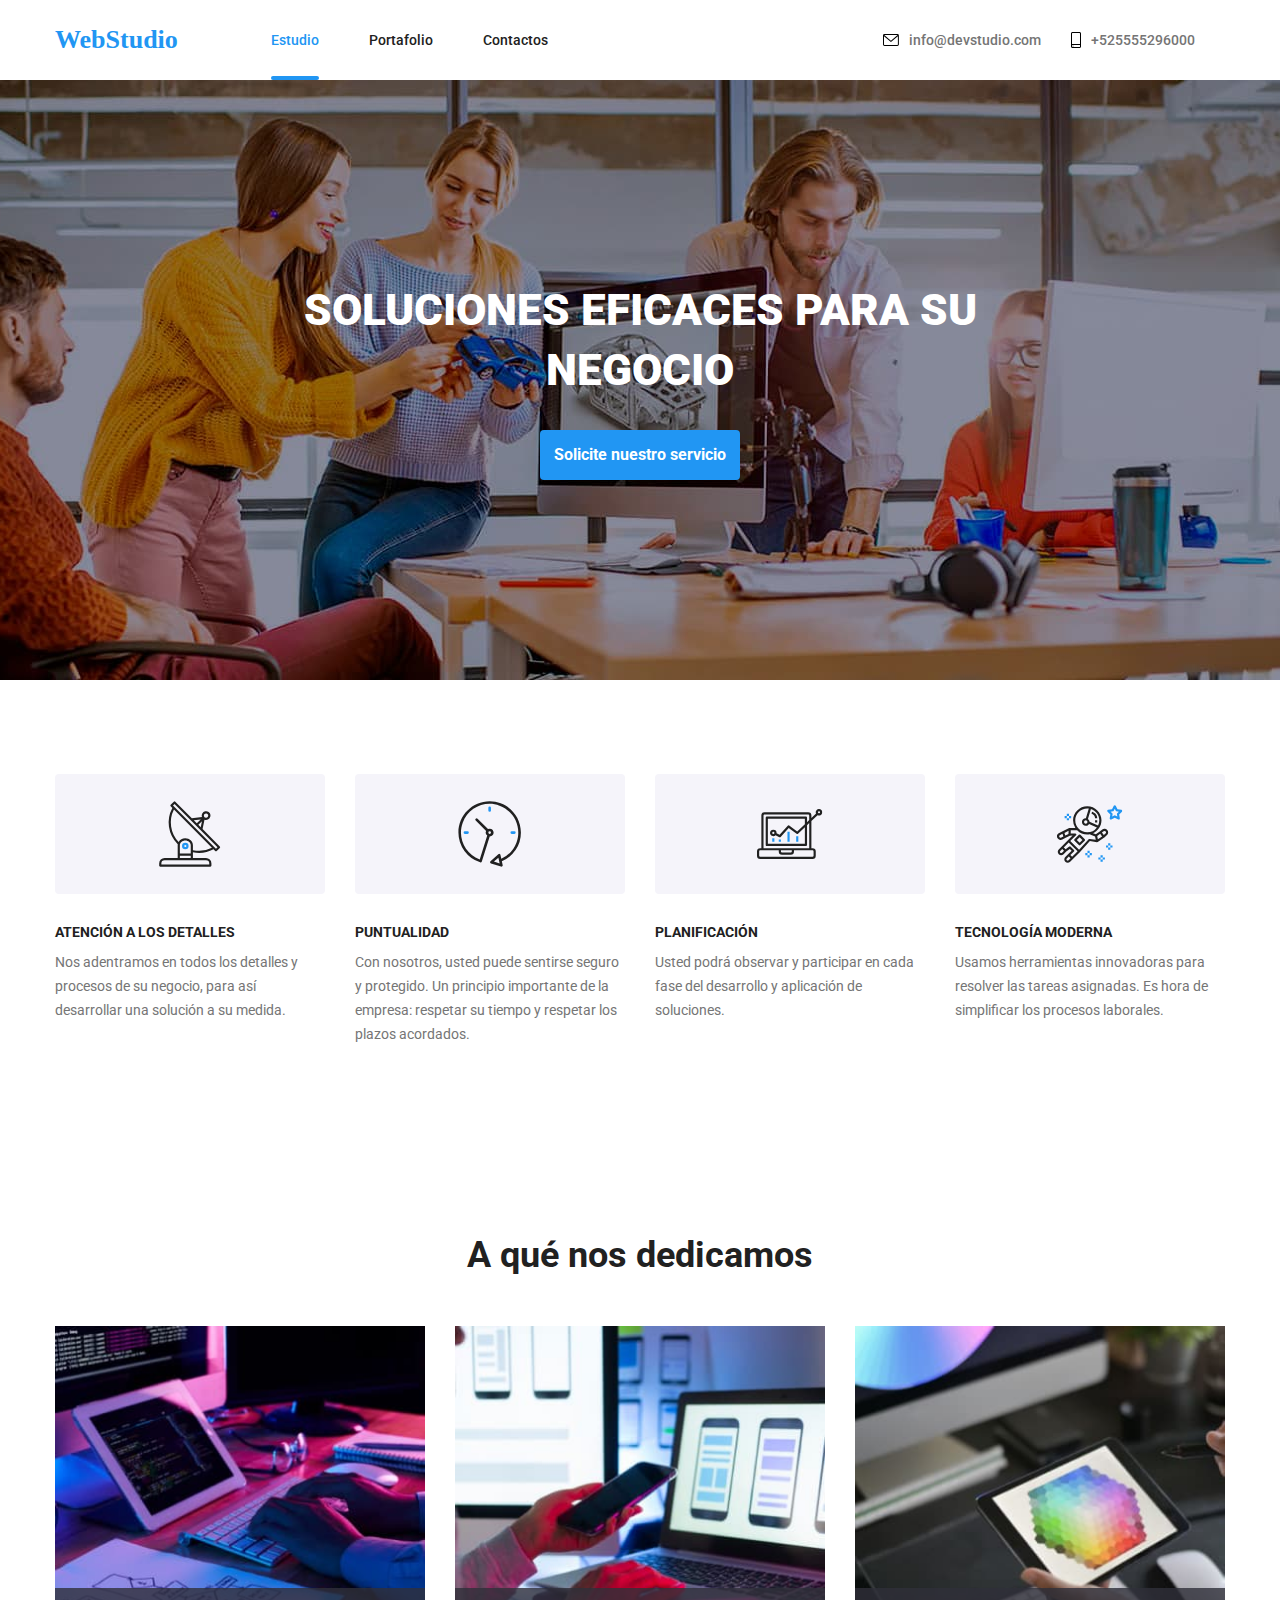
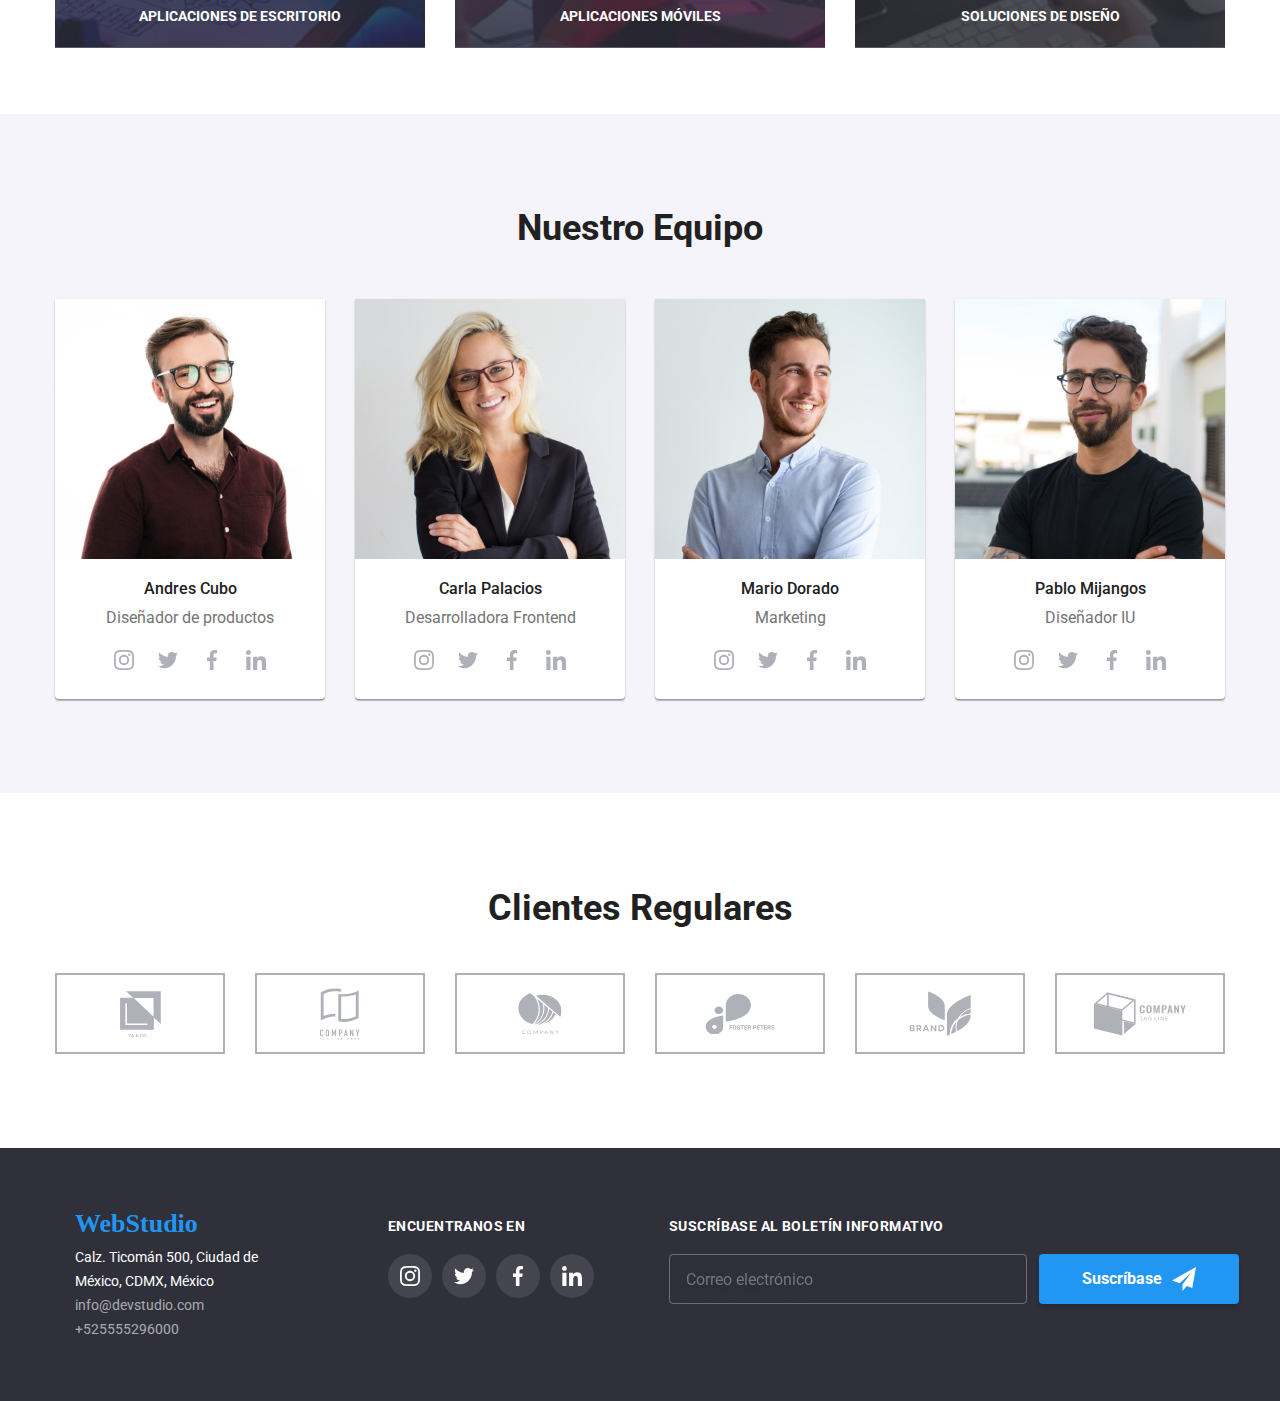
<file: index.html>
<!DOCTYPE html>
<html lang="en">
  <head>
    <meta charset="UTF-8" />
    <meta http-equiv="X-UA-Compatible" content="IE=edge" />
    <meta name="viewport" content="width=device-width, initial-scale=1.0" />
    <link rel="stylesheet" href="./css/main.min.css" />
    <link rel="preconnect" href="https://fonts.googleapis.com" />
    <link rel="preconnect" href="https://fonts.gstatic.com" crossorigin />
    <link
      href="https://fonts.googleapis.com/css2?family=Roboto:ital,wght@0,100;0,300;0,400;0,500;0,700;0,900;1,100;1,300;1,400;1,500;1,700;1,900&display=swap"
      rel="stylesheet"
    />
    <link
      rel="stylesheet"
      href="https://cdnjs.cloudflare.com/ajax/libs/modern-normalize/1.0.0/modern-normalize.min.css"
    />
    <title>Web Studio</title>
  </head>
  <body>
    <!-- Main navigation -->
    <header class="header">
      <div class="header__container container">
        <nav class="header__nav">
          <a href="./index.html" class="logo">WebStudio</a>
          <ul class="header__navigation list">
            <li class="header__list">
              <a
                href="./index.html"
                class="header__link header__link--current link"
                >Estudio</a
              >
            </li>
            <li class="header__list">
              <a href="./portfolio.html" class="header__link link"
                >Portafolio
              </a>
            </li>
            <li><a href="#" class="header__link link">Contactos</a></li>
          </ul>
        </nav>
        <ul class="contact list">
          <li class="contact__list">
            <a
              href="mailto:info@devstudio.com "
              class="contact__link contact__link--current link"
              ><svg class="contact__icon" width="16" height="12">
                <use href="./icons.svg#mail"></use>
              </svg>
              info@devstudio.com
            </a>
          </li>
          <li class="contact__list">
            <a
              href="tel:+525555296000"
              class="contact__link contact__link--current link"
              ><svg class="contact__icon" width="10" height="16">
                <use href="./icons.svg#smartphone"></use>
              </svg>
              +525555296000</a
            >
          </li>
        </ul>
      </div>
    </header>
    <main class="main">
      <!-- Seleccion servicio -->

      <section class="hero">
        <div class="hero__container">
          <h1 class="hero__title">SOLUCIONES EFICACES PARA SU NEGOCIO</h1>
          <button type="button" class="hero__button btn" data-modal-open>
            Solicite nuestro servicio
          </button>
          <div class="backdrop is-hidden" data-modal>
            <div class="modal">
              <button type="button" class="modal__close" data-modal-close>
                <svg width="11" height="11">
                  <use href="./symbol-defs.svg#icon-Vector"></use>
                </svg>
              </button>
              <form>
                <p class="modal__title">
                  Deje sus datos, nos contactaremos con usted
                </p>
                <div class="modal__container">
                  <label class="modal__label" for="name">Nombre</label>
                  <div class="modal__icon">
                    <input
                      class="modal__input"
                      type="text"
                      id="name"
                      required
                    />
                    <svg class="modal__svg" width="12" height="12">
                      <use
                        href="./images/icon-svg/symbol-defs.svg#icon-person"
                      ></use>
                    </svg>
                  </div>
                </div>
                <div class="modal__container">
                  <label class="modal__label" for="tel">Teléfono</label>
                  <div class="modal__icon">
                    <input
                      class="modal__input"
                      type="number"
                      id="tel"
                      required
                    />
                    <svg class="modal__svg" width="13" height="13">
                      <use
                        href="./images/icon-svg/symbol-defs.svg#icon-telephone"
                      ></use>
                    </svg>
                  </div>
                </div>
                <div class="modal__container">
                  <label class="modal__label" for="email">E-mail</label>
                  <div class="modal__icon">
                    <input
                      class="modal__input"
                      type="email"
                      id="email"
                      required
                    />
                    <svg class="modal__svg" width="15" height="12">
                      <use
                        href="./images/icon-svg/symbol-defs.svg#icon-card"
                      ></use>
                    </svg>
                  </div>
                </div>
                <div class="modal__commet">
                  <label class="modal__label" for="comment">Comentarios</label>
                  <textarea
                    class="modal__textarea"
                    name="comment"
                    id="comment"
                    placeholder="Introduzca el texto"
                  ></textarea>
                </div>
                <div>
                  <label class="modal__checkbox">
                    <input
                      class="modal__checked"
                      type="checkbox"
                      name="checked"
                      value="agreed"
                    />
                    <span class="checkbox">
                      <svg class="checkbox__svg" width="16" height="15">
                        <use
                          href="./images/icon-svg/checkbox.svg#checked"
                        ></use>
                      </svg>
                    </span>
                    <span class="checkbox__validation">
                      Estoy de acuerdo con el boletín informativo y acepto los
                      Términos y Condiciones
                    </span>
                  </label>
                </div>
                <div class="modal__submit">
                  <button class="modal__button btn" type="submit">
                    Enviar
                  </button>
                </div>
              </form>
            </div>
          </div>
        </div>
      </section>

      <!-- Features services -->
      <section class="features section">
        <div class="features__container container">
          <ul class="features__list list">
            <li class="features__item item">
              <div class="features__icon">
                <svg width="65.32" height="70">
                  <use href="./icons.svg#antenna"></use>
                </svg>
              </div>
              <h3 class="features__title">ATENCIÓN A LOS DETALLES</h3>
              <p class="features__paragraph">
                Nos adentramos en todos los detalles y procesos de su negocio,
                para así desarrollar una solución a su medida.
              </p>
            </li>

            <li class="features__item item">
              <div class="features__icon">
                <svg width="65.32" height="70">
                  <use href="./icons.svg#clock"></use>
                </svg>
              </div>
              <h3 class="features__title">PUNTUALIDAD</h3>
              <p class="features__paragraph">
                Con nosotros, usted puede sentirse seguro y protegido. Un
                principio importante de la empresa: respetar su tiempo y
                respetar los plazos acordados.
              </p>
            </li>

            <li class="features__item item">
              <div class="features__icon">
                <svg width="65.32" height="70">
                  <use href="./icons.svg#diagram"></use>
                </svg>
              </div>
              <h3 class="features__title">PLANIFICACIÓN</h3>
              <p class="features__paragraph">
                Usted podrá observar y participar en cada fase del desarrollo y
                aplicación de soluciones.
              </p>
            </li>

            <li class="features__item item">
              <div class="features__icon">
                <svg width="65.32" height="70">
                  <use href="./icons.svg#astronaut"></use>
                </svg>
              </div>
              <h3 class="features__title">TECNOLOGÍA MODERNA</h3>
              <p class="features__paragraph">
                Usamos herramientas innovadoras para resolver las tareas
                asignadas. Es hora de simplificar los procesos laborales.
              </p>
            </li>
          </ul>
        </div>
      </section>

      <!-- A que se dedica la empresa, servicios-->
      <section class="services section">
        <div class="services__container">
          <h2 class="services__title">A qué nos dedicamos</h2>
          <ul class="services__list list">
            <li class="services__item">
              <div class="services__card">
                <img src="./images/computador.jpg" alt="pc-portatil" />
                <div class="services__footer">
                  <p>APLICACIONES DE ESCRITORIO</p>
                </div>
              </div>
            </li>
            <li class="services__item">
              <div class="services__card">
                <img src="./images/celular.jpg" alt="smartphone" />
                <div class="services__footer">
                  <p>APLICACIONES MÓVILES</p>
                </div>
              </div>
            </li>
            <li class="services__item">
              <div class="services__card">
                <img src="./images/tablet.jpg" alt="tablet" />
                <div class="services__footer">
                  <p>SOLUCIONES DE DISEÑO</p>
                </div>
              </div>
            </li>
          </ul>
        </div>
      </section>
      <!-- Personas que conforman el equipo de la empresa -->
      <section class="team section">
        <div class="team__container">
          <h2 class="team__title">Nuestro Equipo</h2>
          <ul class="team__list list">
            <li class="team__item item">
              <div class="team__card">
                <img src="images/imagen 1.jpg" alt="equipo1" />
                <div class="team__footer">
                  <h2 class="team__name">Andres Cubo</h2>
                  <p class="team__paragraph">Diseñador de productos</p>
                  <ul class="team__svg list">
                    <li>
                      <a href="#" class="team__link team__link--circle"
                        ><svg width="20" height="20">
                          <use href="./icons.svg#instagram "></use>
                        </svg>
                      </a>
                    </li>
                    <li>
                      <a href="#" class="team__link team__link--circle">
                        <svg width="20" height="20">
                          <use href="./icons.svg#twitter"></use>
                        </svg>
                      </a>
                    </li>
                    <li>
                      <a href="#" class="team__link team__link--circle">
                        <svg width="20" height="20">
                          <use href="./icons.svg#facebook"></use>
                        </svg>
                      </a>
                    </li>
                    <li>
                      <a href="#" class="team__link team__link--circle">
                        <svg width="20" height="20">
                          <use href="./icons.svg#linkedin"></use>
                        </svg>
                      </a>
                    </li>
                  </ul>
                </div>
              </div>
            </li>
            <li class="item">
              <div class="team__card">
                <img src="images/imagen 2.jpg" alt="equipo2" />
                <div class="team__footer">
                  <h2 class="team__name">Carla Palacios</h2>
                  <p class="team__paragraph">Desarrolladora Frontend</p>
                  <ul class="team__svg list">
                    <li>
                      <a href="#" class="team__link team__link--circle"
                        ><svg width="20" height="20">
                          <use href="./icons.svg#instagram "></use>
                        </svg>
                      </a>
                    </li>
                    <li>
                      <a href="#" class="team__link team__link--circle">
                        <svg width="20" height="20">
                          <use href="./icons.svg#twitter"></use>
                        </svg>
                      </a>
                    </li>
                    <li>
                      <a href="#" class="team__link team__link--circle">
                        <svg width="20" height="20">
                          <use href="./icons.svg#facebook"></use>
                        </svg>
                      </a>
                    </li>
                    <li>
                      <a href="#" class="team__link team__link--circle">
                        <svg width="20" height="20">
                          <use href="./icons.svg#linkedin"></use>
                        </svg>
                      </a>
                    </li>
                  </ul>
                </div>
              </div>
            </li>
            <li class="item">
              <div class="team__card">
                <img src="images/imagen 4.jpg" alt="equipo4" />
                <div class="team__footer">
                  <h2 class="team__name">Mario Dorado</h2>
                  <p class="team__paragraph">Marketing</p>
                  <ul class="team__svg list">
                    <li>
                      <a href="#" class="team__link team__link--circle"
                        ><svg width="20" height="20">
                          <use href="./icons.svg#instagram "></use>
                        </svg>
                      </a>
                    </li>
                    <li>
                      <a href="#" class="team__link team__link--circle">
                        <svg width="20" height="20">
                          <use href="./icons.svg#twitter"></use>
                        </svg>
                      </a>
                    </li>
                    <li>
                      <a href="#" class="team__link team__link--circle">
                        <svg width="20" height="20">
                          <use href="./icons.svg#facebook"></use>
                        </svg>
                      </a>
                    </li>
                    <li>
                      <a href="#" class="team__link team__link--circle">
                        <svg width="20" height="20">
                          <use href="./icons.svg#linkedin"></use>
                        </svg>
                      </a>
                    </li>
                  </ul>
                </div>
              </div>
            </li>
            <li class="item">
              <div class="team__card">
                <img src="images/imagen 3.jpg" alt="equipo3" />
                <div class="team__footer">
                  <h2 class="team__name">Pablo Mijangos</h2>
                  <p class="team__paragraph">Diseñador IU</p>
                  <ul class="team__svg list">
                    <li>
                      <a href="#" class="team__link team__link--circle"
                        ><svg width="20" height="20">
                          <use href="./icons.svg#instagram "></use>
                        </svg>
                      </a>
                    </li>
                    <li>
                      <a href="#" class="team__link team__link--circle">
                        <svg width="20" height="20">
                          <use href="./icons.svg#twitter"></use>
                        </svg>
                      </a>
                    </li>
                    <li>
                      <a href="#" class="team__link team__link--circle">
                        <svg width="20" height="20">
                          <use href="./icons.svg#facebook"></use>
                        </svg>
                      </a>
                    </li>
                    <li>
                      <a href="#" class="team__link team__link--circle">
                        <svg width="20" height="20">
                          <use href="./icons.svg#linkedin"></use>
                        </svg>
                      </a>
                    </li>
                  </ul>
                </div>
              </div>
            </li>
          </ul>
        </div>
      </section>
      <!-- Clientes regulares -->
      <section class="customers section">
        <div class="customers__container container">
          <h2 class="customers__title">Clientes Regulares</h2>
          <ul class="customers__list list">
            <li class="customers__item">
              <a href="#" class="customers__link">
                <svg width="41" height="46.7">
                  <use href="./icons.svg#yaco"></use>
                </svg>
              </a>
            </li>
            <li class="customers__item">
              <a href="#" class="customers__link">
                <svg width="40" height="52">
                  <use href="./icons.svg#comp-tagline-here"></use>
                </svg>
              </a>
            </li>
            <li class="customers__item">
              <a href="#" class="customers__link">
                <svg width="43.46" height="41.18">
                  <use href="./icons.svg#comp"></use>
                </svg>
              </a>
            </li>
            <li class="customers__item">
              <a href="#" class="customers__link">
                <svg width="84.44" height="40.62">
                  <use href="./icons.svg#foster-peters"></use>
                </svg>
              </a>
            </li>
            <li class="customers__item">
              <a href="#" class="customers__link">
                <svg width="62.54" height="45.43">
                  <use href="./icons.svg#brand"></use>
                </svg>
              </a>
            </li>
            <li class="customers__item">
              <a href="#" class="customers__link">
                <svg width="93.79" height="43.93">
                  <use href="./icons.svg#comp-tagline"></use>
                </svg>
              </a>
            </li>
          </ul>
        </div>
      </section>
    </main>

    <!-- Footer -->
    <footer class="footer">
      <div class="footer__text container">
        <div class="footer__container">
          <a href="./index.html" class="footer__logo">WebStudio</a>
          <address class="address">
            <ul class="address__list list">
              <li class="address__location">
                <a
                  href="Calz. Ticomán 500, Ciudad de <br />
              México, CDMX, México"
                  class="address__link link"
                  >Calz. Ticomán 500, Ciudad de <br />
                  México, CDMX, México</a
                >
              </li>
              <li>
                <a href="mailto:info@devstudio.com" class="footer__contact"
                  >info@devstudio.com</a
                >
              </li>
              <li>
                <a href="tel:+525555296000" class="footer__contact"
                  >+525555296000</a
                >
              </li>
            </ul>
          </address>
        </div>
        <!-- Icon redes sociales footer -->
        <div class="footer__title">
          <p class="footer__paragraph">ENCUENTRANOS EN</p>
          <ul class="footer__list list">
            <li>
              <a href="#" class="footer__icon footer__icon--circle">
                <svg width="20" height="20">
                  <use href="./icons.svg#instagram "></use>
                </svg>
              </a>
            </li>
            <li>
              <a href="#" class="footer__icon footer__icon--circle">
                <svg width="20" height="20">
                  <use href="./icons.svg#twitter"></use>
                </svg>
              </a>
            </li>
            <li>
              <a href="#" class="footer__icon footer__icon--circle">
                <svg width="20" height="20">
                  <use href="./icons.svg#facebook"></use>
                </svg>
              </a>
            </li>
            <li>
              <a href="#" class="footer__icon footer__icon--circle">
                <svg width="20" height="20">
                  <use href="./icons.svg#linkedin"></use>
                </svg>
              </a>
            </li>
          </ul>
        </div>
        <!-- Footer button input -->
        <div class="footer__button">
          <p class="footer__paragraph">SUSCRÍBASE AL BOLETÍN INFORMATIVO</p>
          <form class="footer__form">
            <label class="footer__label">
              <input
                type="email"
                required
                mail="email"
                id="email"
                class="footer__input"
                placeholder="Correo electrónico"
              />
            </label>
            <button class="footer__btn btn" type="submit">
              Suscríbase
              <svg width="24" height="24" class="footer__svg">
                <use
                  href=".//images/icon-svg/symbol-defs.svg#icon-telegram"
                ></use>
              </svg>
            </button>
          </form>
        </div>
      </div>
    </footer>
    <script src="./js/modal.js"></script>
  </body>
</html>
</file>
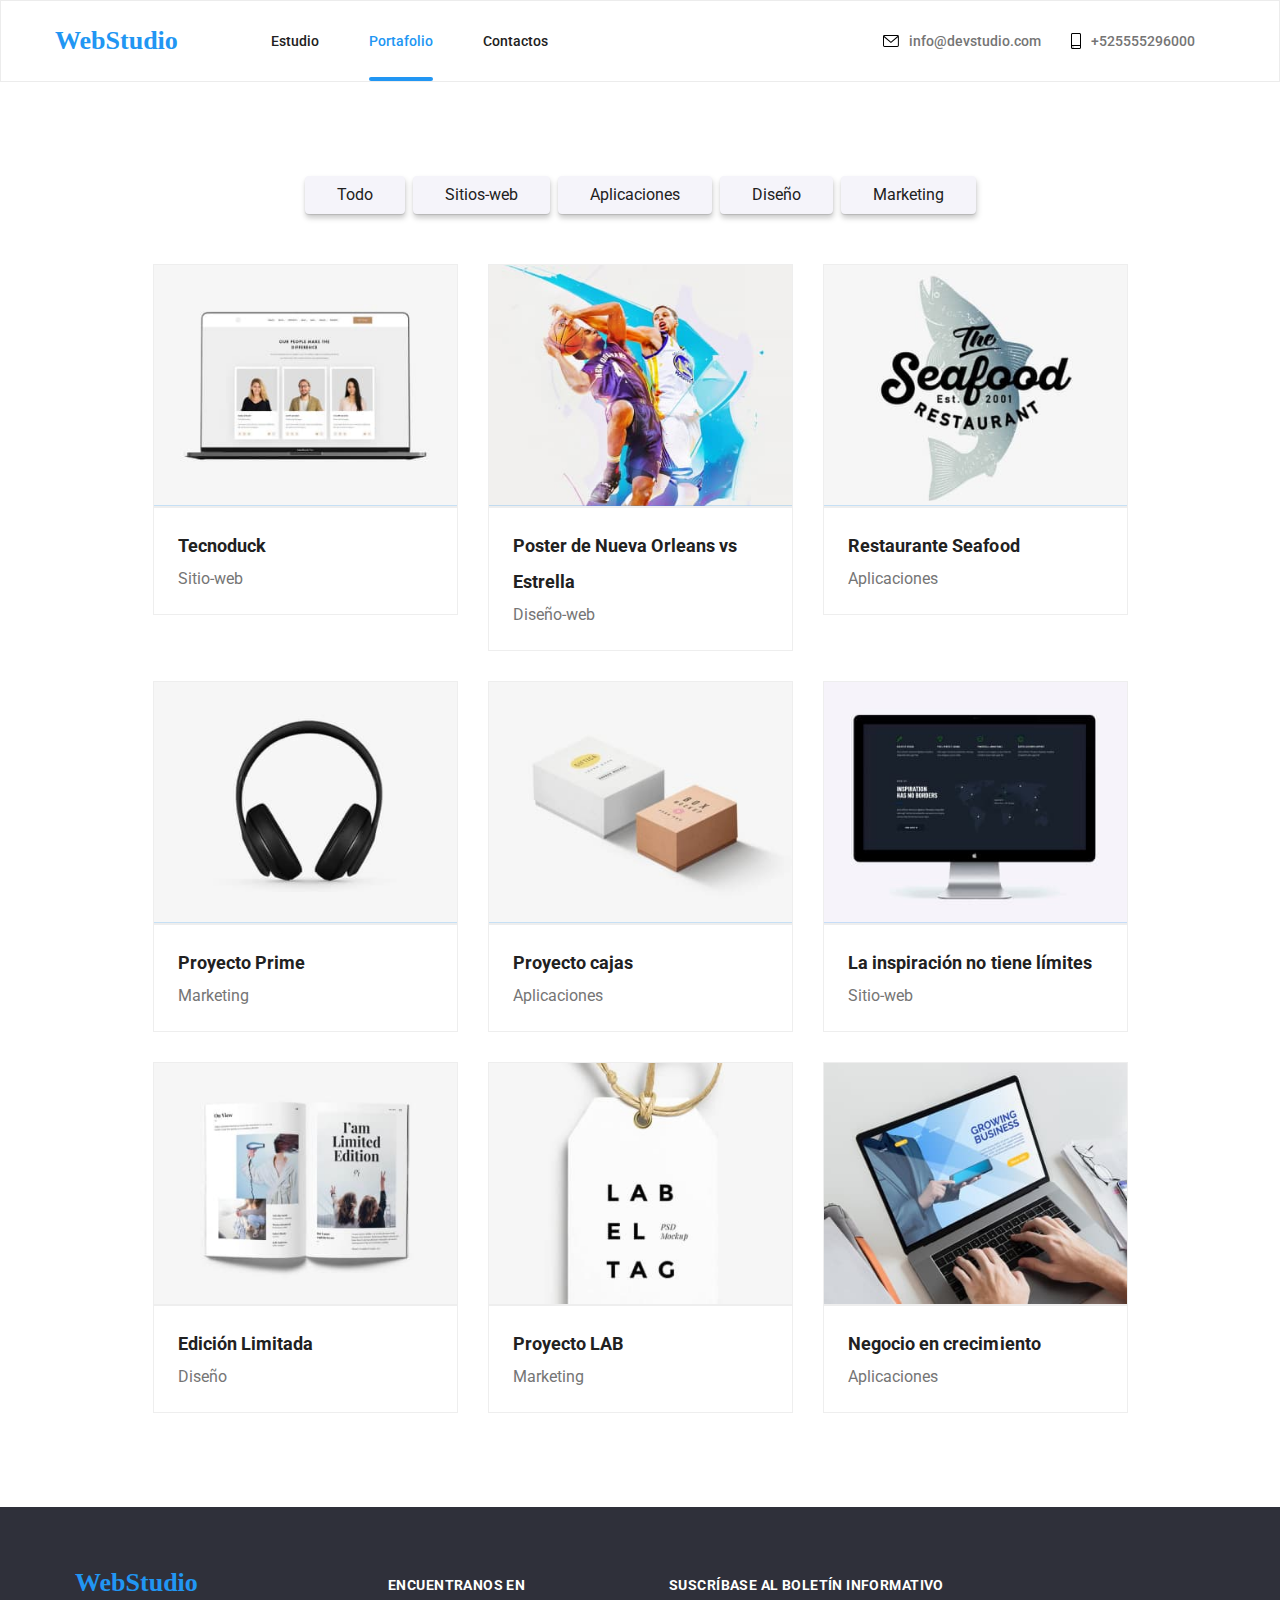
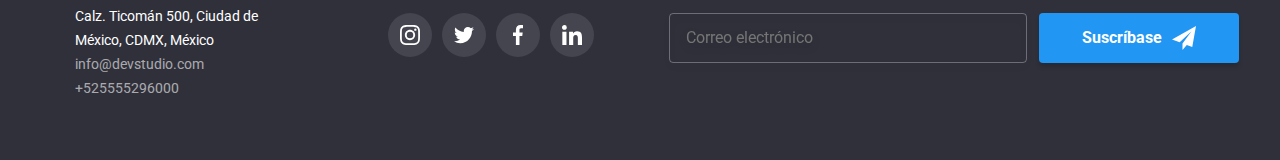
<file: portfolio.html>
<!DOCTYPE html>
<html lang="en">
  <head>
    <meta charset="UTF-8" />
    <meta http-equiv="X-UA-Compatible" content="IE=edge" />
    <meta name="viewport" content="width=device-width, initial-scale=1.0" />
    <link rel="stylesheet" href="./css/main.min.css" />
    <link rel="preconnect" href="https://fonts.googleapis.com" />
    <link rel="preconnect" href="https://fonts.gstatic.com" crossorigin />
    <link
      href="https://fonts.googleapis.com/css2?family=Roboto:ital,wght@0,100;0,300;0,400;0,500;0,700;0,900;1,100;1,300;1,400;1,500;1,700;1,900&display=swap"
      rel="stylesheet"
    />
    <link
      rel="stylesheet"
      href="https://cdnjs.cloudflare.com/ajax/libs/modern-normalize/1.0.0/modern-normalize.min.css"
    />
    <title>Portfolio</title>
  </head>
  <body>
    <!-- Main navigation portfolio -->
    <header class="header__portfolio header">
      <div class="header__container container">
        <nav class="header__nav">
          <a href="./index.html" class="logo">WebStudio</a>
          <ul class="header__navigation list">
            <li class="header__list">
              <a href="./index.html" class="header__link link">Estudio</a>
            </li>
            <li class="header__list">
              <a
                href="./portfolio.html"
                class="header__link header__link--current link"
                >Portafolio
              </a>
            </li>
            <li><a href="#" class="header__link link">Contactos</a></li>
          </ul>
        </nav>
        <ul class="contact list">
          <li class="contact__list">
            <a
              href="mailto:info@devstudio.com "
              class="contact__link contact__link--current link"
              ><svg class="contact__icon" width="16" height="12">
                <use href="./icons.svg#mail"></use>
              </svg>
              info@devstudio.com
            </a>
          </li>
          <li class="contact__list">
            <a
              href="tel:+525555296000"
              class="contact__link contact__link--current link"
              ><svg class="contact__icon" width="10" height="16">
                <use href="./icons.svg#smartphone"></use>
              </svg>
              +525555296000</a
            >
          </li>
        </ul>
      </div>
    </header>

    <main>
      <!-- Button nav portfolio -->
      <section class="portfolio section">
        <div class="portfolio__container">
          <ul class="portfolio__list list">
            <li>
              <button type="button" class="portfolio__nav">Todo</button>
            </li>
            <li>
              <button type="button" class="portfolio__nav">Sitios-web</button>
            </li>
            <li>
              <button type="button" class="portfolio__nav">Aplicaciones</button>
            </li>
            <li>
              <button type="button" class="portfolio__nav">Diseño</button>
            </li>
            <li>
              <button type="button" class="portfolio__nav">Marketing</button>
            </li>
          </ul>

          <!-- Cards portfolio -->

          <ul class="cards list">
            <li class="card__item">
              <a href="#" class="card__link link">
                <div class="card__image">
                  <img
                    src="images/portatil.jpg"
                    alt="portatil"
                    width="370"
                    height="295"
                  />
                  <p class="card__overlay">
                    Tecnoduck es una plataforma de distribución de coronavirus
                    de última generación. Las compañías usan esta plataforma
                    para el espionaje digital y los ataques a los servidores
                    seguros de la competencia.
                  </p>
                </div>
                <div class="card__footer">
                  <h2 class="card__proyect">Tecnoduck</h2>
                  <p class="card__paragraph">Sitio-web</p>
                </div>
              </a>
            </li>
            <li class="card__item">
              <a href="#" class="card__link link">
                <div class="card__image">
                  <img
                    src="images/basketball.jpg"
                    alt="basketball"
                    width="370"
                    height="295"
                  />
                  <p class="card__overlay">
                    Tecnoduck es una plataforma de distribución de coronavirus
                    de última generación. Las compañías usan esta plataforma
                    para el espionaje digital y los ataques a los servidores
                    seguros de la competencia.
                  </p>
                </div>
                <div class="card__footer">
                  <h2 class="card__proyect">
                    Poster de Nueva Orleans vs Estrella
                  </h2>
                  <p class="card__paragraph">Diseño-web</p>
                </div>
              </a>
            </li>
            <li class="card__item">
              <a href="#" class="card__link link">
                <div class="card__image">
                  <img
                    src="images/fish.jpg"
                    alt="fish"
                    width="370"
                    height="295"
                  />
                  <p class="card__overlay">
                    Tecnoduck es una plataforma de distribución de coronavirus
                    de última generación. Las compañías usan esta plataforma
                    para el espionaje digital y los ataques a los servidores
                    seguros de la competencia.
                  </p>
                </div>
                <div class="card__footer">
                  <h2 class="card__proyect">Restaurante Seafood</h2>
                  <p class="card__paragraph">Aplicaciones</p>
                </div>
              </a>
            </li>
            <li class="card__item">
              <a href="#" class="card__link link">
                <div class="card__image">
                  <img
                    src="images/headphones.jpg"
                    alt="headphones"
                    width="370"
                    height="295"
                  />
                  <p class="card__overlay">
                    Tecnoduck es una plataforma de distribución de coronavirus
                    de última generación. Las compañías usan esta plataforma
                    para el espionaje digital y los ataques a los servidores
                    seguros de la competencia.
                  </p>
                </div>
                <div class="card__footer">
                  <h2 class="card__proyect">Proyecto Prime</h2>
                  <p class="card__paragraph">Marketing</p>
                </div>
              </a>
            </li>
            <li class="card__item">
              <a href="#" class="card__link link">
                <div class="card__image">
                  <img
                    src="images/box.jpg"
                    alt="box"
                    width="370"
                    height="295"
                  />
                  <p class="card__overlay">
                    Tecnoduck es una plataforma de distribución de coronavirus
                    de última generación. Las compañías usan esta plataforma
                    para el espionaje digital y los ataques a los servidores
                    seguros de la competencia.
                  </p>
                </div>
                <div class="card__footer">
                  <h2 class="card__proyect">Proyecto cajas</h2>
                  <p class="card__paragraph">Aplicaciones</p>
                </div>
              </a>
            </li>
            <li class="card__item">
              <a href="#" class="card__link link">
                <div class="card__image">
                  <img
                    src="images/monitor.jpg"
                    alt="monitor"
                    width="370"
                    height="295"
                  />
                  <p class="card__overlay">
                    Tecnoduck es una plataforma de distribución de coronavirus
                    de última generación. Las compañías usan esta plataforma
                    para el espionaje digital y los ataques a los servidores
                    seguros de la competencia.
                  </p>
                </div>
                <div class="card__footer">
                  <h2 class="card__proyect">La inspiración no tiene límites</h2>
                  <p class="card__paragraph">Sitio-web</p>
                </div>
              </a>
            </li>
            <li class="card__item">
              <a href="#" class="card__link link">
                <div class="card__image">
                  <img
                    src="images/maganize.jpg"
                    alt="maganize"
                    width="370"
                    height="295"
                  />
                  <p class="card__overlay">
                    Tecnoduck es una plataforma de distribución de coronavirus
                    de última generación. Las compañías usan esta plataforma
                    para el espionaje digital y los ataques a los servidores
                    seguros de la competencia.
                  </p>
                </div>
                <div class="card__footer">
                  <h2 class="card__proyect">Edición Limitada</h2>
                  <p class="card__paragraph">Diseño</p>
                </div>
              </a>
            </li>
            <li class="card__item">
              <a href="#" class="card__link link">
                <div class="card__image">
                  <img
                    src="images/card.jpg"
                    alt="card"
                    width="370"
                    height="295"
                  />
                  <p class="card__overlay">
                    Tecnoduck es una plataforma de distribución de coronavirus
                    de última generación. Las compañías usan esta plataforma
                    para el espionaje digital y los ataques a los servidores
                    seguros de la competencia.
                  </p>
                </div>
                <div class="card__footer">
                  <h2 class="card__proyect">Proyecto LAB</h2>
                  <p class="card__paragraph">Marketing</p>
                </div>
              </a>
            </li>
            <li class="card__item">
              <a href="#" class="card__link link">
                <div class="card__image">
                  <img
                    src="images/working on pc.jpg"
                    alt="working on pc"
                    width="370"
                    height="295"
                  />
                  <p class="card__overlay">
                    Tecnoduck es una plataforma de distribución de coronavirus
                    de última generación. Las compañías usan esta plataforma
                    para el espionaje digital y los ataques a los servidores
                    seguros de la competencia.
                  </p>
                </div>
                <div class="card__footer">
                  <h2 class="card__proyect">Negocio en crecimiento</h2>
                  <p class="card__paragraph">Aplicaciones</p>
                </div>
              </a>
            </li>
          </ul>
        </div>
      </section>
    </main>
    <!-- Footer -->
    <footer class="footer">
      <div class="footer__text container">
        <div class="footer__container">
          <a href="./index.html" class="footer__logo">WebStudio</a>
          <address class="address">
            <ul class="address__list list">
              <li class="address__location">
                <a
                  href="Calz. Ticomán 500, Ciudad de <br />
              México, CDMX, México"
                  class="address__link link"
                  >Calz. Ticomán 500, Ciudad de <br />
                  México, CDMX, México</a
                >
              </li>
              <li>
                <a href="mailto:info@devstudio.com" class="footer__contact"
                  >info@devstudio.com</a
                >
              </li>
              <li>
                <a href="tel:+525555296000" class="footer__contact"
                  >+525555296000</a
                >
              </li>
            </ul>
          </address>
        </div>
        <!-- Icon redes sociales footer -->
        <div class="footer__title">
          <p class="footer__paragraph">ENCUENTRANOS EN</p>
          <ul class="footer__list list">
            <li>
              <a href="#" class="footer__icon footer__icon--circle">
                <svg width="20" height="20">
                  <use href="./icons.svg#instagram "></use>
                </svg>
              </a>
            </li>
            <li>
              <a href="#" class="footer__icon footer__icon--circle">
                <svg width="20" height="20">
                  <use href="./icons.svg#twitter"></use>
                </svg>
              </a>
            </li>
            <li>
              <a href="#" class="footer__icon footer__icon--circle">
                <svg width="20" height="20">
                  <use href="./icons.svg#facebook"></use>
                </svg>
              </a>
            </li>
            <li>
              <a href="#" class="footer__icon footer__icon--circle">
                <svg width="20" height="20">
                  <use href="./icons.svg#linkedin"></use>
                </svg>
              </a>
            </li>
          </ul>
        </div>
        <!-- Footer button input -->
        <div class="footer__button">
          <p class="footer__paragraph">SUSCRÍBASE AL BOLETÍN INFORMATIVO</p>
          <form class="footer__form">
            <label class="footer__label">
              <input
                type="email"
                required
                mail="email"
                id="email"
                class="footer__input"
                placeholder="Correo electrónico"
              />
            </label>
            <button class="footer__btn btn" type="submit">
              Suscríbase
              <svg width="24" height="24" class="footer__svg">
                <use
                  href=".//images/icon-svg/symbol-defs.svg#icon-telegram"
                ></use>
              </svg>
            </button>
          </form>
        </div>
      </div>
    </footer>
  </body>
</html>
</file>
<file: css/main.min.css>
@charset "UTF-8";
h1,
h2,
h3,
h4,
h5,
h6,
p {
  margin: 0;
}
html {
  -webkit-box-sizing: border-box;
  box-sizing: border-box;
}
*,
::after,
::before {
  -webkit-box-sizing: inherit;
  box-sizing: inherit;
}
img {
  display: block;
  max-width: 100%;
  height: auto;
}
address {
  font-style: normal;
}
.link {
  text-decoration: none;
  color: inherit;
}
.list {
  list-style: none;
  padding: 0;
  margin: 0;
}
* {
  font-family: Roboto, sans-serif;
}
ul {
  list-style: none;
}
.container {
  width: 1200px;
  margin: 0 auto;
  padding-left: 15px;
  padding-right: 15px;
}
.section {
  padding-top: 94px;
  padding-bottom: 94px;
}
.item {
  -ms-flex-preferred-size: calc((100% - 90px) / 4);
  flex-basis: calc((100% - 90px) / 4);
}
.logo {
  color: #2196f3;
  font-family: Raleway;
  font-weight: 700;
  font-size: 26px;
  line-height: 31px;
  text-decoration: none;
  padding-bottom: 25px;
  padding-top: 24px;
  margin-right: 93px;
}
.header .header__container {
  display: -webkit-box;
  display: -ms-flexbox;
  display: flex;
}
.header .header__nav {
  display: -webkit-box;
  display: -ms-flexbox;
  display: flex;
  -webkit-box-align: center;
  -ms-flex-align: center;
  align-items: center;
}
.header .header__navigation {
  display: -webkit-box;
  display: -ms-flexbox;
  display: flex;
  -webkit-box-pack: space-evenly;
  -ms-flex-pack: space-evenly;
  justify-content: space-evenly;
}
.header .header__list {
  margin-right: 50px;
  position: relative;
}
.header__link--current::after {
  content: '';
  position: absolute;
  left: 0;
  bottom: -1px;
  top: 45px;
  display: inline-block;
  width: 100%;
  height: 4px;
  background-color: #2196f3;
  border-radius: 2px;
}
.header__link {
  color: #212121;
  font-family: Roboto;
  font-weight: 500;
  font-size: 14px;
  line-height: 16px;
  padding-bottom: 32px;
  padding-top: 32px;
  -webkit-transition: color 250ms cubic-bezier(0.4, 0, 0.2, 1);
  -o-transition: color 250ms cubic-bezier(0.4, 0, 0.2, 1);
  transition: color 250ms cubic-bezier(0.4, 0, 0.2, 1);
}
.header__link:focus,
.header__link:hover {
  color: #2196f3;
}
.header__link.header__link--current {
  color: #2196f3;
}
.contact {
  display: -webkit-box;
  display: -ms-flexbox;
  display: flex;
  -webkit-box-pack: end;
  -ms-flex-pack: end;
  justify-content: flex-end;
  -webkit-box-align: center;
  -ms-flex-align: center;
  align-items: center;
  margin-left: auto;
}
.contact__list:hover {
  fill: #2196f3;
}
.contact .contact__list {
  margin-right: 30px;
  -webkit-transition-duration: 250ms;
  -o-transition-duration: 250ms;
  transition-duration: 250ms;
  -webkit-transition: color 250ms cubic-bezier(0.4, 0, 0.2, 1);
  -o-transition: color 250ms cubic-bezier(0.4, 0, 0.2, 1);
  transition: color 250ms cubic-bezier(0.4, 0, 0.2, 1);
}
.contact__link:focus,
.contact__link:hover {
  color: #2196f3;
}
.contact__link--current {
  color: #757575;
}
.contact .contact__link {
  font-family: Roboto;
  font-weight: 500;
  font-size: 14px;
  line-height: 16px;
  padding-bottom: 32px;
  padding-top: 32px;
  display: -webkit-box;
  display: -ms-flexbox;
  display: flex;
  -webkit-box-align: center;
  -ms-flex-align: center;
  align-items: center;
  -webkit-transition: color 250ms cubic-bezier(0.4, 0, 0.2, 1);
  -o-transition: color 250ms cubic-bezier(0.4, 0, 0.2, 1);
  transition: color 250ms cubic-bezier(0.4, 0, 0.2, 1);
}
.contact__icon {
  margin-right: 10px;
  -webkit-transition: fill 250ms cubic-bezier(0.4, 0, 0.2, 1);
  -o-transition: fill 250ms cubic-bezier(0.4, 0, 0.2, 1);
  transition: fill 250ms cubic-bezier(0.4, 0, 0.2, 1);
}
.header__portfolio {
  border: 1px solid #ececec;
}
.hero {
  background-image: url(../images/heroimage.jpg);
  padding-top: 200px;
  padding-bottom: 200px;
  background-repeat: no-repeat;
  background-position: center;
}
.hero .hero__title {
  color: #fff;
  font-weight: 900;
  font-size: 44px;
  line-height: 60px;
  font-size: 44px;
  max-width: 696px;
  margin: 0 auto;
  margin-bottom: 30px;
  display: -webkit-box;
  display: -ms-flexbox;
  display: flex;
  -webkit-box-pack: center;
  -ms-flex-pack: center;
  justify-content: center;
  text-align: center;
}
.btn {
  font-weight: 700;
  font-size: 16px;
  line-height: 30px;
  border-radius: 4px;
  width: 200px;
  height: 50px;
  -webkit-box-shadow: 0 4px 4px rgba(0, 0, 0, 0.15);
  box-shadow: 0 4px 4px rgba(0, 0, 0, 0.15);
  display: -webkit-box;
  display: -ms-flexbox;
  display: flex;
  -webkit-box-pack: center;
  -ms-flex-pack: center;
  justify-content: center;
  -webkit-box-align: center;
  -ms-flex-align: center;
  align-items: center;
  color: #fff;
  background-color: #2196f3;
  font-family: Roboto;
  border: none;
  cursor: pointer;
  margin: 0 auto;
  -webkit-transition: background-color 250ms cubic-bezier(0.4, 0, 0.2, 1);
  -o-transition: background-color 250ms cubic-bezier(0.4, 0, 0.2, 1);
  transition: background-color 250ms cubic-bezier(0.4, 0, 0.2, 1);
}
.btn:focus,
.btn:hover {
  background-color: #188ce8;
}
.backdrop.is-hidden {
  visibility: hidden;
  opacity: 0;
  pointer-events: none;
}
.backdrop {
  position: fixed;
  top: 0;
  width: 100%;
  height: 100%;
  background-color: rgba(0, 0, 0, 0.5);
  opacity: 1;
  visibility: visible;
  -webkit-transition: opacity 250ms cubic-bezier(0.4, 0, 0.2, 1);
  -o-transition: opacity 250ms cubic-bezier(0.4, 0, 0.2, 1);
  transition: opacity 250ms cubic-bezier(0.4, 0, 0.2, 1);
  -webkit-transition: visibility 250ms cubic-bezier(0.4, 0, 0.2, 1);
  -o-transition: visibility 250ms cubic-bezier(0.4, 0, 0.2, 1);
  transition: visibility 250ms cubic-bezier(0.4, 0, 0.2, 1);
  -webkit-transition: -webkit-transform 250ms cubic-bezier(0.4, 0, 0.2, 1);
  transition: -webkit-transform 250ms cubic-bezier(0.4, 0, 0.2, 1);
  -o-transition: transform 250ms cubic-bezier(0.4, 0, 0.2, 1);
  transition: transform 250ms cubic-bezier(0.4, 0, 0.2, 1);
  transition: transform 250ms cubic-bezier(0.4, 0, 0.2, 1),
    -webkit-transform 250ms cubic-bezier(0.4, 0, 0.2, 1);
}
.backdrop.is-hidden .modal {
  -webkit-transform: translate(-50%, -50%) scale(0.8);
  -ms-transform: translate(-50%, -50%) scale(0.8);
  transform: translate(-50%, -50%) scale(0.8);
}
.modal {
  position: absolute;
  top: 50%;
  left: 50%;
  width: 528px;
  height: 581px;
  padding: 40px;
  background-color: #fff;
  -webkit-transform: translate(-50%, -50%) scale(1);
  -ms-transform: translate(-50%, -50%) scale(1);
  transform: translate(-50%, -50%) scale(1);
  -webkit-transition: -webkit-transform 250ms cubic-bezier(0.4, 0, 0.2, 1);
  transition: -webkit-transform 250ms cubic-bezier(0.4, 0, 0.2, 1);
  -o-transition: transform 250ms cubic-bezier(0.4, 0, 0.2, 1);
  transition: transform 250ms cubic-bezier(0.4, 0, 0.2, 1);
  transition: transform 250ms cubic-bezier(0.4, 0, 0.2, 1),
    -webkit-transform 250ms cubic-bezier(0.4, 0, 0.2, 1);
  -webkit-box-shadow: 0 1px 3px rgba(0, 0, 0, 0.12),
    0 1px 1px rgba(0, 0, 0, 0.14), 0 2px 1px rgba(0, 0, 0, 0.2);
  box-shadow: 0 1px 3px rgba(0, 0, 0, 0.12), 0 1px 1px rgba(0, 0, 0, 0.14),
    0 2px 1px rgba(0, 0, 0, 0.2);
  border-radius: 4px;
}
.modal .modal__close {
  position: absolute;
  width: 30px;
  height: 30px;
  left: 92%;
  top: 8px;
  border: 1px solid rgba(0, 0, 0, 0.1);
  color: #000;
  background-color: #fff;
  border-radius: 50%;
  cursor: pointer;
  -webkit-transition: fill 250ms cubic-bezier(0.4, 0, 0.2, 1);
  -o-transition: fill 250ms cubic-bezier(0.4, 0, 0.2, 1);
  transition: fill 250ms cubic-bezier(0.4, 0, 0.2, 1);
}
.modal__close:hover {
  fill: #2196f3;
}
.modal__svg {
  position: absolute;
  left: 15px;
  top: 50%;
  -webkit-transform: translateY(-50%);
  -ms-transform: translateY(-50%);
  transform: translateY(-50%);
  -webkit-transition: fill 250ms cubic-bezier(0.4, 0, 0.2, 1);
  -o-transition: fill 250ms cubic-bezier(0.4, 0, 0.2, 1);
  transition: fill 250ms cubic-bezier(0.4, 0, 0.2, 1);
}
.modal__icon {
  position: relative;
}
.modal__submit {
  display: -webkit-box;
  display: -ms-flexbox;
  display: flex;
  -webkit-box-pack: center;
  -ms-flex-pack: center;
  justify-content: center;
  position: relative;
}
.modal__title {
  color: #212121;
  font-family: Roboto;
  font-style: normal;
  font-weight: 700;
  font-size: 20px;
  line-height: 23px;
  text-align: center;
}
.modal__container {
  margin-top: 12px;
}
.modal__label {
  color: #757575;
  font-weight: 400;
  font-size: 12px;
  line-height: 14px;
  margin-bottom: 4px;
  font-family: Roboto;
  font-style: normal;
  display: block;
}
.modal__input {
  width: 448px;
  height: 40px;
  padding: 11px 11px 11px 41px;
  border: 1px solid rgba(33, 33, 33, 0.2);
  border-radius: 4px;
  cursor: pointer;
  -webkit-transition: border 250ms cubic-bezier(0.4, 0, 0.2, 1);
  -o-transition: border 250ms cubic-bezier(0.4, 0, 0.2, 1);
  transition: border 250ms cubic-bezier(0.4, 0, 0.2, 1);
  -webkit-transition: fill 250ms cubic-bezier(0.4, 0, 0.2, 1);
  -o-transition: fill 250ms cubic-bezier(0.4, 0, 0.2, 1);
  transition: fill 250ms cubic-bezier(0.4, 0, 0.2, 1);
}
.modal__input:focus,
.modal__input:hover {
  border-color: #2196f3;
  outline: 0;
}
.modal__input:focus + .modal__svg,
.modal__input:hover + .modal__svg {
  fill: #2196f3;
}
.modal__commet {
  padding-top: 12px;
}
.modal__textarea {
  width: 448px;
  height: 120px;
  padding: 12px 16px;
  font-family: Roboto;
  font-style: normal;
  font-weight: 400;
  font-size: 12px;
  line-height: 14px;
  border: 1px solid rgba(33, 33, 33, 0.2);
  border-radius: 4px;
  resize: none;
  cursor: pointer;
  -webkit-transition: border 250ms cubic-bezier(0.4, 0, 0.2, 1);
  -o-transition: border 250ms cubic-bezier(0.4, 0, 0.2, 1);
  transition: border 250ms cubic-bezier(0.4, 0, 0.2, 1);
}
.modal__textarea:focus,
.modal__textarea:hover {
  border-color: #2196f3;
  outline: 0;
}
.modal__textarea::-moz-placeholder {
  color: rgba(117, 117, 117, 0.5);
  font-family: Roboto;
  font-weight: 400;
  font-size: 12px;
  line-height: 14px;
  letter-spacing: 0.1px;
}
.modal__textarea::-webkit-input-placeholder {
  color: rgba(117, 117, 117, 0.5);
  font-family: Roboto;
  font-weight: 400;
  font-size: 12px;
  line-height: 14px;
  letter-spacing: 0.1px;
}
.modal__textarea:-ms-input-placeholder {
  color: rgba(117, 117, 117, 0.5);
  font-family: Roboto;
  font-weight: 400;
  font-size: 12px;
  line-height: 14px;
  letter-spacing: 0.1px;
}
.modal__textarea::-ms-input-placeholder {
  color: rgba(117, 117, 117, 0.5);
  font-family: Roboto;
  font-weight: 400;
  font-size: 12px;
  line-height: 14px;
  letter-spacing: 0.1px;
}
.modal__textarea::placeholder {
  color: rgba(117, 117, 117, 0.5);
  font-family: Roboto;
  font-weight: 400;
  font-size: 12px;
  line-height: 14px;
  letter-spacing: 0.1px;
}
.modal__checked {
  -webkit-appearance: none;
  -moz-appearance: none;
  appearance: none;
  position: absolute;
  width: 16px;
  height: 15px;
}
.checkbox__validation {
  font-weight: 400;
  font-size: 14px;
  line-height: 24px;
  position: relative;
  color: #757575;
  font-family: Roboto;
}
.checkbox {
  margin-right: 7px;
  margin-top: 5px;
  margin-left: 10px;
  width: 16px;
  height: 15px;
  cursor: pointer;
  border-radius: 2px;
  border: 1px solid #000;
  fill: #fff;
  display: -webkit-box;
  display: -ms-flexbox;
  display: flex;
  -webkit-box-pack: center;
  -ms-flex-pack: center;
  justify-content: center;
  -webkit-box-align: center;
  -ms-flex-align: center;
  align-items: center;
  -webkit-transition: border 250ms cubic-bezier(0.4, 0, 0.2, 1);
  -o-transition: border 250ms cubic-bezier(0.4, 0, 0.2, 1);
  transition: border 250ms cubic-bezier(0.4, 0, 0.2, 1);
  -webkit-transition: background-color 250ms cubic-bezier(0.4, 0, 0.2, 1);
  -o-transition: background-color 250ms cubic-bezier(0.4, 0, 0.2, 1);
  transition: background-color 250ms cubic-bezier(0.4, 0, 0.2, 1);
}
.modal__checkbox {
  -webkit-box-orient: horizontal;
  -webkit-box-direction: normal;
  -ms-flex-direction: row;
  flex-direction: row;
  margin-bottom: 0;
  -webkit-box-align: center;
  -ms-flex-align: center;
  align-items: center;
  display: -webkit-box;
  display: -ms-flexbox;
  display: flex;
  -webkit-box-align: start;
  -ms-flex-align: start;
  align-items: flex-start;
}
.modal__checkbox:checked + .checkbox {
  border-color: #2196f3;
  background-color: #2196f3;
}
.modal__checkbox .modal__checked:focus + .checkbox {
  border-color: #2196f3;
  background-color: #2196f3;
}
.features .features__list {
  display: -webkit-box;
  display: -ms-flexbox;
  display: flex;
  -webkit-box-pack: center;
  -ms-flex-pack: center;
  justify-content: center;
  gap: 30px;
}
.features .features__icon {
  display: -webkit-box;
  display: -ms-flexbox;
  display: flex;
  -ms-flex-pack: distribute;
  justify-content: space-around;
  -webkit-box-align: center;
  -ms-flex-align: center;
  align-items: center;
  border-radius: 4px;
  background-color: #f5f4fa;
  width: 270px;
  height: 120px;
}
.features .features__title {
  color: #212121;
  font-family: Roboto;
  font-weight: 700;
  font-size: 14px;
  line-height: 16px;
  margin-top: 30px;
}
.features .features__paragraph {
  color: #757575;
  font-family: Roboto;
  font-weight: 400;
  font-size: 14px;
  line-height: 24px;
  margin-top: 10px;
}
.services {
  display: -webkit-box;
  display: -ms-flexbox;
  display: flex;
  -webkit-box-pack: center;
  -ms-flex-pack: center;
  justify-content: center;
  -ms-flex-wrap: wrap;
  flex-wrap: wrap;
  gap: 30px;
}
.services .services__list {
  display: -webkit-box;
  display: -ms-flexbox;
  display: flex;
  -webkit-box-pack: center;
  -ms-flex-pack: center;
  justify-content: center;
  -ms-flex-wrap: wrap;
  flex-wrap: wrap;
  gap: 30px;
}
.services .services__title {
  color: #212121;
  font-family: Roboto;
  font-weight: 700;
  font-size: 36px;
  line-height: 42px;
  display: -webkit-box;
  display: -ms-flexbox;
  display: flex;
  -webkit-box-pack: center;
  -ms-flex-pack: center;
  justify-content: center;
  margin-bottom: 50px;
}
.services .services__item {
  -ms-flex-preferred-size: calc((100% - 90px) / 3);
  flex-basis: calc((100% - 90px) / 3);
}
.services .services__card {
  width: 370px;
  height: 294px;
}
.services .services__footer {
  color: #fff;
  font-family: Roboto;
  font-weight: 700;
  font-size: 14px;
  line-height: 16px;
  text-align: center;
  width: 370px;
  height: 60px;
  padding: 20px;
  background-color: rgba(47, 48, 58, 0.8);
  position: relative;
  top: -20%;
}
.team {
  background-color: #f5f4fa;
  display: -webkit-box;
  display: -ms-flexbox;
  display: flex;
  -webkit-box-pack: center;
  -ms-flex-pack: center;
  justify-content: center;
  -ms-flex-wrap: wrap;
  flex-wrap: wrap;
  gap: 30px;
}
.team .team__list {
  background-color: #f5f4fa;
  display: -webkit-box;
  display: -ms-flexbox;
  display: flex;
  -webkit-box-pack: center;
  -ms-flex-pack: center;
  justify-content: center;
  -ms-flex-wrap: wrap;
  flex-wrap: wrap;
  gap: 30px;
}
.team .team__title {
  color: #212121;
  font-family: Roboto;
  font-weight: 700;
  font-size: 36px;
  display: -webkit-box;
  display: -ms-flexbox;
  display: flex;
  -webkit-box-pack: center;
  -ms-flex-pack: center;
  justify-content: center;
  margin-bottom: 50px;
}
.team .team__card {
  width: 270px;
  height: 400px;
  background: #fff;
  -webkit-box-shadow: 0 1px 3px rgba(0, 0, 0, 0.12),
    0 1px 1px rgba(0, 0, 0, 0.14), 0 2px 1px rgba(0, 0, 0, 0.2);
  box-shadow: 0 1px 3px rgba(0, 0, 0, 0.12), 0 1px 1px rgba(0, 0, 0, 0.14),
    0 2px 1px rgba(0, 0, 0, 0.2);
  border-radius: 0 0 4px 4px;
}
.team .team__footer {
  padding: 20px;
  display: -webkit-box;
  display: -ms-flexbox;
  display: flex;
  -webkit-box-orient: vertical;
  -webkit-box-direction: normal;
  -ms-flex-direction: column;
  flex-direction: column;
  -webkit-box-align: center;
  -ms-flex-align: center;
  align-items: center;
}
.team .team__name {
  color: #212121;
  font-family: Roboto;
  font-style: normal;
  font-weight: 500;
  font-size: 16px;
  line-height: 19px;
}
.team .team__paragraph {
  font-weight: 400;
  font-size: 16px;
  line-height: 19px;
  margin-top: 10px;
  color: #757575;
  font-family: Roboto;
}
.team .team__svg {
  display: -webkit-box;
  display: -ms-flexbox;
  display: flex;
}
.team__card > img {
  width: 100%;
  height: auto;
  cursor: pointer;
}
.team__link {
  width: 44px;
  height: 44px;
  margin-top: 11px;
  display: -webkit-box;
  display: -ms-flexbox;
  display: flex;
  -ms-flex-pack: distribute;
  justify-content: space-around;
  -webkit-box-align: center;
  -ms-flex-align: center;
  align-items: center;
  fill: #afb1b8;
  cursor: pointer;
  -webkit-transition: fill 250ms cubic-bezier(0.4, 0, 0.2, 1);
  -o-transition: fill 250ms cubic-bezier(0.4, 0, 0.2, 1);
  transition: fill 250ms cubic-bezier(0.4, 0, 0.2, 1);
}
.team__link:hover {
  fill: #fff;
}
.team__link--circle:hover {
  border-radius: 50%;
  background-color: #2196f3;
}
.customers .customers__title {
  color: #212121;
  font-family: Roboto;
  font-weight: 700;
  font-size: 36px;
  line-height: 42px;
  text-align: center;
  margin-bottom: 44px;
}
.customers .customers__list {
  display: -webkit-box;
  display: -ms-flexbox;
  display: flex;
  -ms-flex-wrap: wrap;
  flex-wrap: wrap;
  gap: 30px;
}
.customers .customers__item {
  -ms-flex-preferred-size: calc((100% - 150px) / 6);
  flex-basis: calc((100% - 150px) / 6);
}
.customers__link {
  display: -webkit-box;
  display: -ms-flexbox;
  display: flex;
  -webkit-box-align: center;
  -ms-flex-align: center;
  align-items: center;
  -webkit-box-pack: center;
  -ms-flex-pack: center;
  justify-content: center;
  fill: #afb1b8;
  cursor: pointer;
  width: 170px;
  height: 81px;
  border: 2px solid #afb1b8;
  color: #212121;
  font-family: Roboto;
  font-weight: 700;
  font-size: 36px;
  line-height: 42px;
  text-align: center;
  -webkit-transition: fill 250ms cubic-bezier(0.4, 0, 0.2, 1);
  -o-transition: fill 250ms cubic-bezier(0.4, 0, 0.2, 1);
  transition: fill 250ms cubic-bezier(0.4, 0, 0.2, 1);
}
.customers__link:hover {
  fill: #2196f3;
  border: 2px solid #2196f3;
}
.footer__logo {
  color: #2196f3;
  font-family: Raleway;
  font-weight: 700;
  font-size: 26px;
  line-height: 31px;
  text-decoration: none;
}
.footer {
  background: #2f303a;
  padding: 60px;
}
.footer .footer__text {
  font-family: Roboto;
  font-weight: 400;
  font-size: 14px;
  line-height: 24px;
  color: #fff;
  display: -webkit-box;
  display: -ms-flexbox;
  display: flex;
}
.footer .footer__container {
  margin-left: 0;
  margin-bottom: 0;
}
.footer .footer__contact {
  font-family: Roboto;
  font-weight: 400;
  font-size: 14px;
  line-height: 24px;
  color: rgba(255, 255, 255, 0.6);
  text-decoration: none;
}
.footer .footer__title {
  margin-top: 10px;
  margin-left: 130px;
}
.footer .footer__paragraph {
  color: #fff;
  font-family: Roboto;
  font-weight: 700;
  font-size: 14px;
  line-height: 16px;
  letter-spacing: 0.03em;
}
.footer .footer__list {
  display: -webkit-box;
  display: -ms-flexbox;
  display: flex;
  gap: 10px;
  margin-top: 20px;
}
.footer__list > li {
  border-radius: 50%;
  background: rgba(255, 255, 255, 0.1);
}
.address .address__list {
  font-family: Roboto;
  font-weight: 400;
  font-size: 14px;
  color: rgba(255, 255, 255, 0.6);
  padding-top: 6px;
}
.address .address__location {
  color: #fff;
  font-family: Roboto;
  font-weight: 400;
  font-size: 14px;
  line-height: 24px;
}
.footer__icon {
  display: -webkit-box;
  display: -ms-flexbox;
  display: flex;
  -webkit-box-pack: center;
  -ms-flex-pack: center;
  justify-content: center;
  -webkit-box-align: center;
  -ms-flex-align: center;
  align-items: center;
  fill: #fff;
  width: 44px;
  height: 44px;
  cursor: pointer;
  -webkit-transition: background-color 250ms cubic-bezier(0.4, 0, 0.2, 1);
  -o-transition: background-color 250ms cubic-bezier(0.4, 0, 0.2, 1);
  transition: background-color 250ms cubic-bezier(0.4, 0, 0.2, 1);
  -webkit-transition: border 250ms cubic-bezier(0.4, 0, 0.2, 1);
  -o-transition: border 250ms cubic-bezier(0.4, 0, 0.2, 1);
  transition: border 250ms cubic-bezier(0.4, 0, 0.2, 1);
}
.footer__icon--circle:hover {
  border-radius: 50%;
  background-color: #2196f3;
}
.footer__icon--circle:hover {
  border-radius: 50%;
  background-color: #2196f3;
}
.footer__button {
  margin-top: 10px;
  margin-left: 75px;
}
.footer__form {
  display: -webkit-box;
  display: -ms-flexbox;
  display: flex;
  margin-top: 20px;
}
.footer__label {
  margin-right: 12px;
}
.footer__input {
  width: 358px;
  height: 50px;
  font-weight: 400;
  font-size: 16px;
  padding: 16px;
  display: -webkit-box;
  display: -ms-flexbox;
  display: flex;
  -webkit-box-align: center;
  -ms-flex-align: center;
  align-items: center;
  background: 0 0;
  border: 1px solid rgba(255, 255, 255, 0.3);
  -webkit-filter: drop-shadow(0 4px 4px rgba(0, 0, 0, 0.15));
  filter: drop-shadow(0 4px 4px rgba(0, 0, 0, 0.15));
  color: rgba(255, 255, 255, 0.6);
  border-radius: 4px;
  font-family: Roboto;
  -webkit-transition: border 250ms cubic-bezier(0.4, 0, 0.2, 1);
  -o-transition: border 250ms cubic-bezier(0.4, 0, 0.2, 1);
  transition: border 250ms cubic-bezier(0.4, 0, 0.2, 1);
}
.footer__input:focus,
.footer__input:hover {
  border-color: #2196f3;
  outline: 0;
}
.footer__svg {
  margin-left: 10px;
}
.portfolio__list {
  display: -webkit-box;
  display: -ms-flexbox;
  display: flex;
  -webkit-box-pack: center;
  -ms-flex-pack: center;
  justify-content: center;
  -ms-flex-wrap: wrap;
  flex-wrap: wrap;
  gap: 8px;
  margin-bottom: 50px;
  border-radius: 4px;
}
.portfolio__nav {
  color: #212121;
  background-color: #f5f4fa;
  border-radius: 4px;
  padding: 10px 32px;
  border: none;
  cursor: pointer;
  -webkit-box-shadow: 0 1px 1px rgba(0, 0, 0, 0.12),
    0 4px 4px rgba(0, 0, 0, 0.06), 1px 4px 6px rgba(0, 0, 0, 0.16);
  box-shadow: 0 1px 1px rgba(0, 0, 0, 0.12), 0 4px 4px rgba(0, 0, 0, 0.06),
    1px 4px 6px rgba(0, 0, 0, 0.16);
  -webkit-transition: 250ms cubic-bezier(0.4, 0, 0.2, 1);
  -o-transition: 250ms cubic-bezier(0.4, 0, 0.2, 1);
  transition: 250ms cubic-bezier(0.4, 0, 0.2, 1);
  -webkit-transition: color 250ms cubic-bezier(0.4, 0, 0.2, 1);
  -o-transition: color 250ms cubic-bezier(0.4, 0, 0.2, 1);
  transition: color 250ms cubic-bezier(0.4, 0, 0.2, 1);
  -webkit-transition: background-color 250ms cubic-bezier(0.4, 0, 0.2, 1);
  -o-transition: background-color 250ms cubic-bezier(0.4, 0, 0.2, 1);
  transition: background-color 250ms cubic-bezier(0.4, 0, 0.2, 1);
}
.portfolio__nav:focus,
.portfolio__nav:hover {
  color: #fff;
  background-color: #2196f3;
}
.cards {
  display: -webkit-box;
  display: -ms-flexbox;
  display: flex;
  -webkit-box-pack: center;
  -ms-flex-pack: center;
  justify-content: center;
  -ms-flex-wrap: wrap;
  flex-wrap: wrap;
  gap: 30px;
}
.cards .card__item {
  -ms-flex-preferred-size: calc((100% - 60px) / 4);
  flex-basis: calc((100% - 60px) / 4);
}
.card__link:focus .card__overlay,
.card__link:hover .card__overlay {
  -webkit-transform: translateY(0);
  -ms-transform: translateY(0);
  transform: translateY(0);
}
.card__image {
  background: #fff;
  border: 1px solid #eee;
  position: relative;
  overflow: hidden;
}
.card__image:hover {
  -webkit-box-shadow: 0 1px 1px rgba(0, 0, 0, 0.12),
    0 4px 4px rgba(0, 0, 0, 0.06), 1px 4px 6px rgba(0, 0, 0, 0.16);
  box-shadow: 0 1px 1px rgba(0, 0, 0, 0.12), 0 4px 4px rgba(0, 0, 0, 0.06),
    1px 4px 6px rgba(0, 0, 0, 0.16);
  cursor: pointer;
}
.card__overlay {
  color: #fff;
  position: absolute;
  top: 0;
  left: 0;
  width: 100%;
  height: 100%;
  background: rgba(33, 150, 243, 0.9);
  -webkit-transform: translateY(100%);
  -ms-transform: translateY(100%);
  transform: translateY(100%);
  font-size: 18px;
  line-height: 1.5;
  letter-spacing: 0.03em;
  padding: 63px 24px;
  -webkit-transition: -webkit-transform 250ms cubic-bezier(0.4, 0, 0.2, 1);
  transition: -webkit-transform 250ms cubic-bezier(0.4, 0, 0.2, 1);
  -o-transition: transform 250ms cubic-bezier(0.4, 0, 0.2, 1);
  transition: transform 250ms cubic-bezier(0.4, 0, 0.2, 1);
  transition: transform 250ms cubic-bezier(0.4, 0, 0.2, 1),
    -webkit-transform 250ms cubic-bezier(0.4, 0, 0.2, 1);
}
.card__footer {
  padding: 20px 24px;
  border: 1px solid #eee;
  cursor: pointer;
}
.card__footer:hover {
  -webkit-box-shadow: 0 1px 1px rgba(0, 0, 0, 0.12),
    0 4px 4px rgba(0, 0, 0, 0.06), 1px 4px 6px rgba(0, 0, 0, 0.16);
  box-shadow: 0 1px 1px rgba(0, 0, 0, 0.12), 0 4px 4px rgba(0, 0, 0, 0.06),
    1px 4px 6px rgba(0, 0, 0, 0.16);
}
.card__proyect {
  color: #212121;
  font-family: Roboto;
  font-weight: 700;
  font-size: 18px;
  line-height: 36px;
  letter-spacing: 0.06px;
}
.card__paragraph {
  color: #757575;
  font-family: Roboto;
  font-weight: 400;
  font-size: 16px;
  line-height: 30px;
  letter-spacing: 0.03px;
}
</file>
